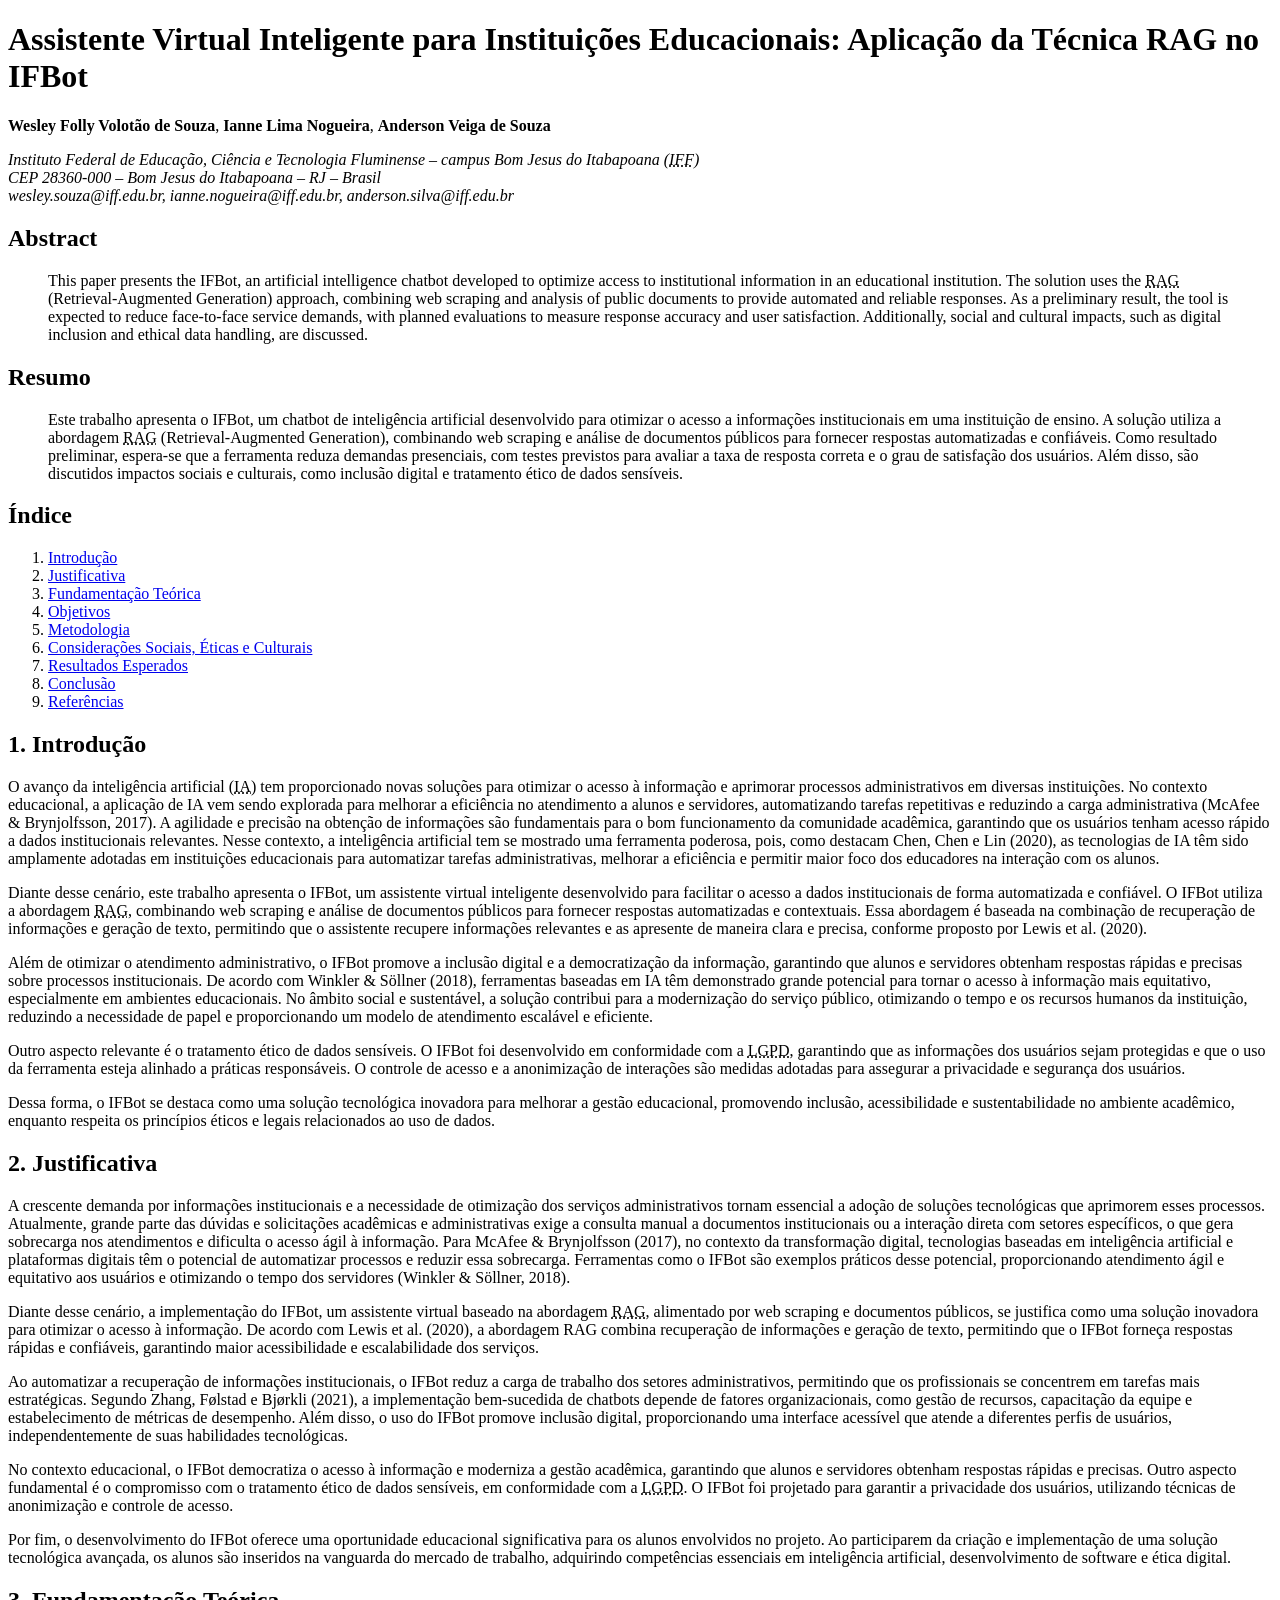
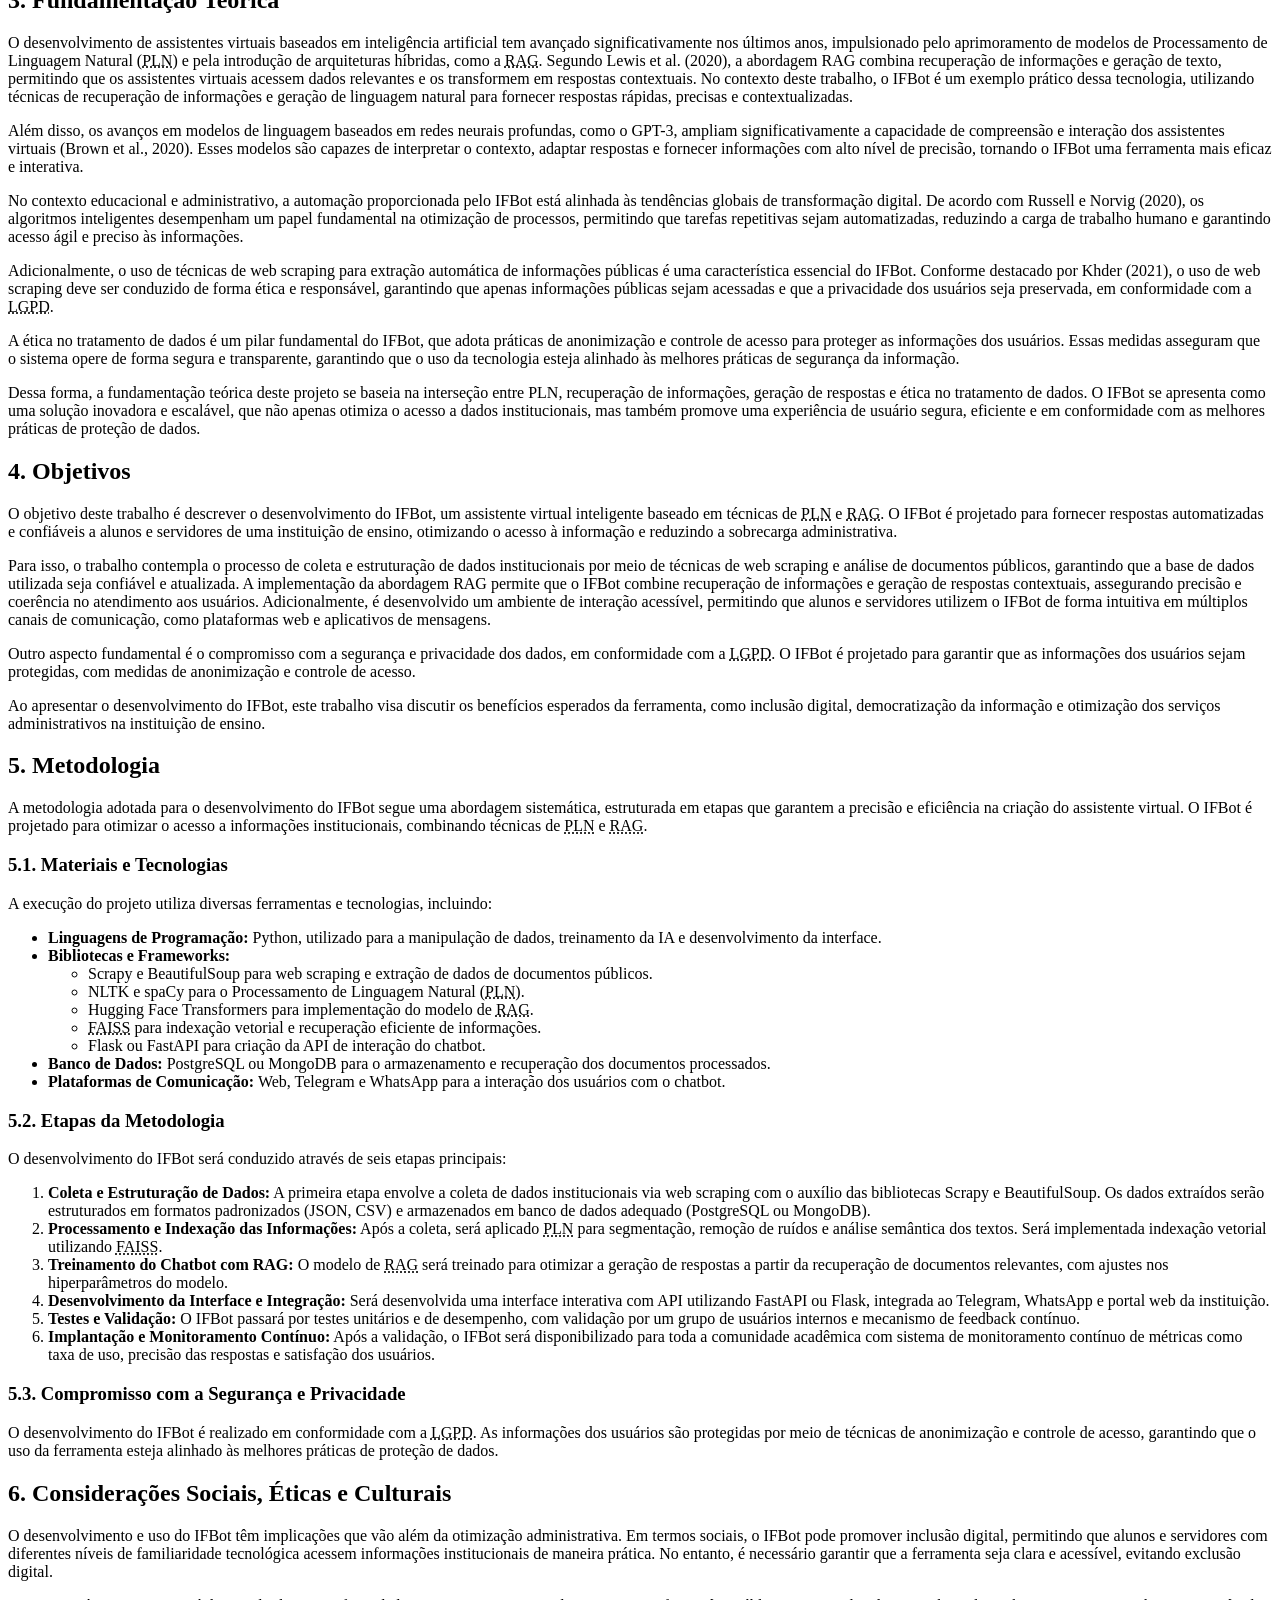
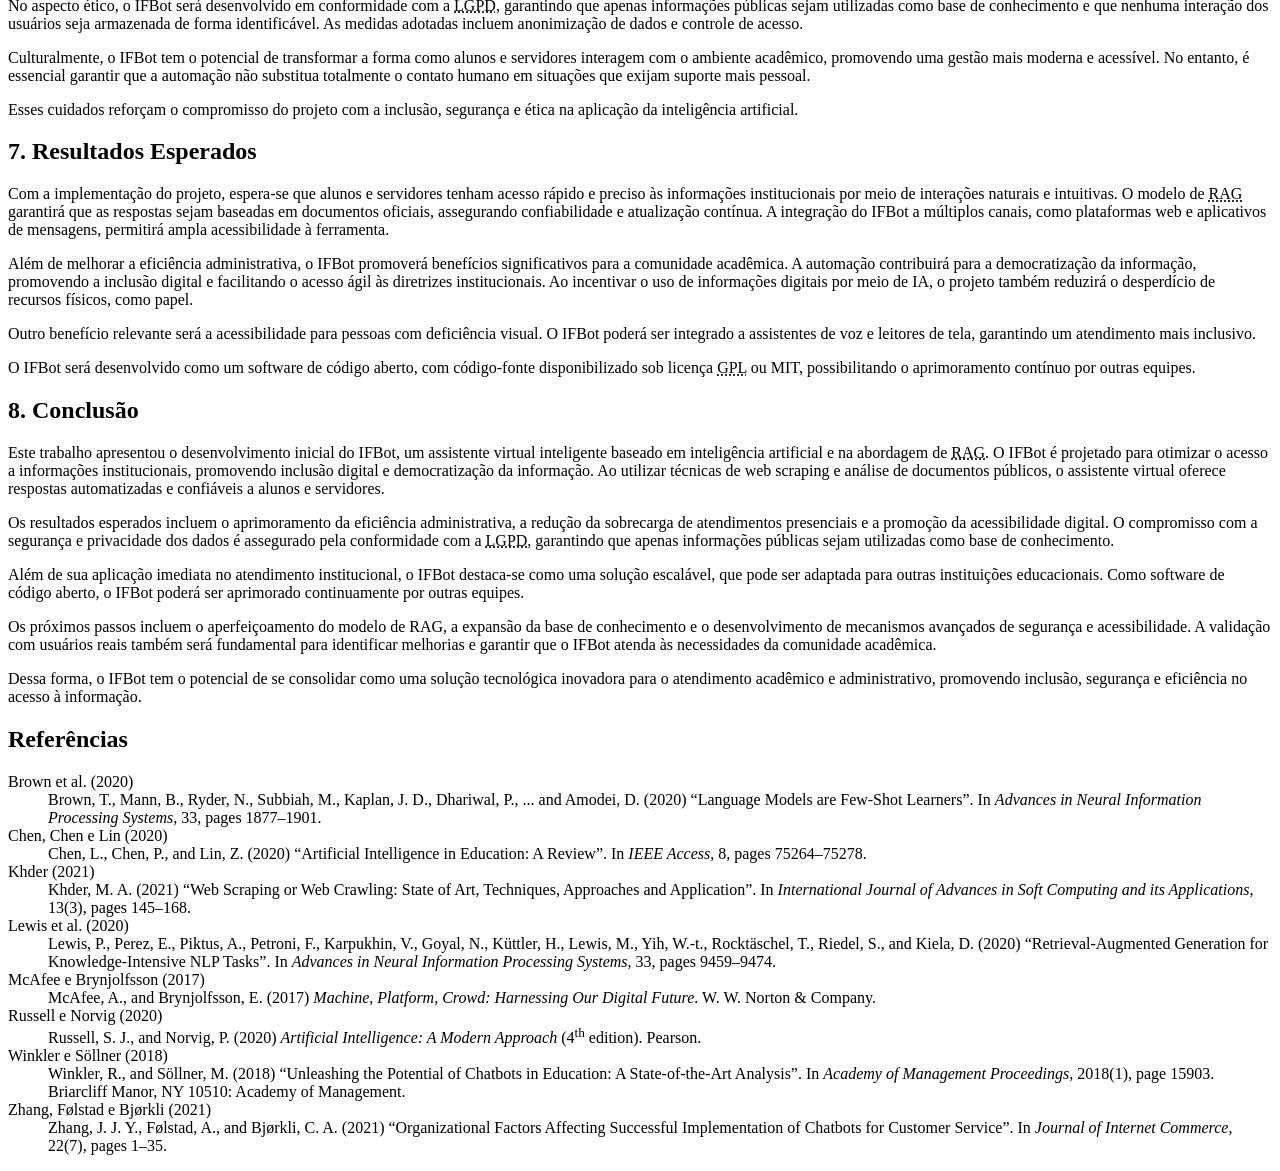
<file: index.html>
<!DOCTYPE html>
<html lang="pt-br">
  <head>
    <meta charset="UTF-8">
    <meta name="viewport" content="width=device-width, initial-scale=1.0">
    <title>IFBot - Assistente Virtual Inteligente para Instituições Educacionais</title>
  </head>
  <body>

    <h1>Assistente Virtual Inteligente para Instituições Educacionais: Aplicação da Técnica RAG no IFBot</h1>

    <p>
      <strong>Wesley Folly Volotão de Souza</strong>,
      <strong>Ianne Lima Nogueira</strong>,
      <strong>Anderson Veiga de Souza</strong>
    </p>

    <address>
      Instituto Federal de Educação, Ciência e Tecnologia Fluminense – campus Bom Jesus do Itabapoana
      (<abbr title="Instituto Federal Fluminense">IFF</abbr>)<br>
      CEP 28360-000 – Bom Jesus do Itabapoana – RJ – Brasil<br>
      wesley.souza@iff.edu.br, ianne.nogueira@iff.edu.br, anderson.silva@iff.edu.br
    </address>

    <h2>Abstract</h2>
    <blockquote>
      This paper presents the IFBot, an artificial intelligence chatbot developed to optimize access to
      institutional information in an educational institution. The solution uses the
      <abbr title="Retrieval-Augmented Generation">RAG</abbr> (Retrieval-Augmented Generation) approach,
      combining web scraping and analysis of public documents to provide automated and reliable responses.
      As a preliminary result, the tool is expected to reduce face-to-face service demands, with planned
      evaluations to measure response accuracy and user satisfaction. Additionally, social and cultural
      impacts, such as digital inclusion and ethical data handling, are discussed.
    </blockquote>

    <h2>Resumo</h2>
    <blockquote>
      Este trabalho apresenta o IFBot, um chatbot de inteligência artificial desenvolvido para otimizar o
      acesso a informações institucionais em uma instituição de ensino. A solução utiliza a abordagem
      <abbr title="Retrieval-Augmented Generation">RAG</abbr> (Retrieval-Augmented Generation), combinando
      web scraping e análise de documentos públicos para fornecer respostas automatizadas e confiáveis. Como
      resultado preliminar, espera-se que a ferramenta reduza demandas presenciais, com testes previstos para
      avaliar a taxa de resposta correta e o grau de satisfação dos usuários. Além disso, são discutidos
      impactos sociais e culturais, como inclusão digital e tratamento ético de dados sensíveis.
    </blockquote>

    <h2>Índice</h2>
    <ol>
      <li><a href="#introducao">Introdução</a></li>
      <li><a href="#justificativa">Justificativa</a></li>
      <li><a href="#fundamentacao">Fundamentação Teórica</a></li>
      <li><a href="#objetivos">Objetivos</a></li>
      <li><a href="#metodologia">Metodologia</a></li>
      <li><a href="#consideracoes">Considerações Sociais, Éticas e Culturais</a></li>
      <li><a href="#resultados">Resultados Esperados</a></li>
      <li><a href="#conclusao">Conclusão</a></li>
      <li><a href="#referencias">Referências</a></li>
    </ol>

    <h2 id="introducao">1. Introdução</h2>
    <p>
      O avanço da inteligência artificial (<abbr title="Inteligência Artificial">IA</abbr>) tem proporcionado
      novas soluções para otimizar o acesso à informação e aprimorar processos administrativos em diversas
      instituições. No contexto educacional, a aplicação de IA vem sendo explorada para melhorar a eficiência
      no atendimento a alunos e servidores, automatizando tarefas repetitivas e reduzindo a carga administrativa
      (McAfee &amp; Brynjolfsson, 2017). A agilidade e precisão na obtenção de informações são fundamentais para
      o bom funcionamento da comunidade acadêmica, garantindo que os usuários tenham acesso rápido a dados
      institucionais relevantes. Nesse contexto, a inteligência artificial tem se mostrado uma ferramenta
      poderosa, pois, como destacam Chen, Chen e Lin (2020), as tecnologias de IA têm sido amplamente adotadas
      em instituições educacionais para automatizar tarefas administrativas, melhorar a eficiência e permitir
      maior foco dos educadores na interação com os alunos.
    </p>
    <p>
      Diante desse cenário, este trabalho apresenta o IFBot, um assistente virtual inteligente desenvolvido
      para facilitar o acesso a dados institucionais de forma automatizada e confiável. O IFBot utiliza a
      abordagem <abbr title="Retrieval-Augmented Generation">RAG</abbr>, combinando web scraping e análise de
      documentos públicos para fornecer respostas automatizadas e contextuais. Essa abordagem é baseada na
      combinação de recuperação de informações e geração de texto, permitindo que o assistente recupere
      informações relevantes e as apresente de maneira clara e precisa, conforme proposto por Lewis et al. (2020).
    </p>
    <p>
      Além de otimizar o atendimento administrativo, o IFBot promove a inclusão digital e a democratização da
      informação, garantindo que alunos e servidores obtenham respostas rápidas e precisas sobre processos
      institucionais. De acordo com Winkler &amp; Söllner (2018), ferramentas baseadas em IA têm demonstrado
      grande potencial para tornar o acesso à informação mais equitativo, especialmente em ambientes educacionais.
      No âmbito social e sustentável, a solução contribui para a modernização do serviço público, otimizando o
      tempo e os recursos humanos da instituição, reduzindo a necessidade de papel e proporcionando um modelo de
      atendimento escalável e eficiente.
    </p>
    <p>
      Outro aspecto relevante é o tratamento ético de dados sensíveis. O IFBot foi desenvolvido em conformidade
      com a <abbr title="Lei Geral de Proteção de Dados">LGPD</abbr>, garantindo que as informações dos usuários
      sejam protegidas e que o uso da ferramenta esteja alinhado a práticas responsáveis. O controle de acesso e
      a anonimização de interações são medidas adotadas para assegurar a privacidade e segurança dos usuários.
    </p>
    <p>
      Dessa forma, o IFBot se destaca como uma solução tecnológica inovadora para melhorar a gestão educacional,
      promovendo inclusão, acessibilidade e sustentabilidade no ambiente acadêmico, enquanto respeita os
      princípios éticos e legais relacionados ao uso de dados.
    </p>

    <h2 id="justificativa">2. Justificativa</h2>
    <p>
      A crescente demanda por informações institucionais e a necessidade de otimização dos serviços
      administrativos tornam essencial a adoção de soluções tecnológicas que aprimorem esses processos.
      Atualmente, grande parte das dúvidas e solicitações acadêmicas e administrativas exige a consulta manual
      a documentos institucionais ou a interação direta com setores específicos, o que gera sobrecarga nos
      atendimentos e dificulta o acesso ágil à informação. Para McAfee &amp; Brynjolfsson (2017), no contexto
      da transformação digital, tecnologias baseadas em inteligência artificial e plataformas digitais têm o
      potencial de automatizar processos e reduzir essa sobrecarga. Ferramentas como o IFBot são exemplos
      práticos desse potencial, proporcionando atendimento ágil e equitativo aos usuários e otimizando o tempo
      dos servidores (Winkler &amp; Söllner, 2018).
    </p>
    <p>
      Diante desse cenário, a implementação do IFBot, um assistente virtual baseado na abordagem
      <abbr title="Retrieval-Augmented Generation">RAG</abbr>, alimentado por web scraping e documentos
      públicos, se justifica como uma solução inovadora para otimizar o acesso à informação. De acordo com
      Lewis et al. (2020), a abordagem RAG combina recuperação de informações e geração de texto, permitindo
      que o IFBot forneça respostas rápidas e confiáveis, garantindo maior acessibilidade e escalabilidade
      dos serviços.
    </p>
    <p>
      Ao automatizar a recuperação de informações institucionais, o IFBot reduz a carga de trabalho dos setores
      administrativos, permitindo que os profissionais se concentrem em tarefas mais estratégicas. Segundo Zhang,
      Følstad e Bjørkli (2021), a implementação bem-sucedida de chatbots depende de fatores organizacionais,
      como gestão de recursos, capacitação da equipe e estabelecimento de métricas de desempenho. Além disso,
      o uso do IFBot promove inclusão digital, proporcionando uma interface acessível que atende a diferentes
      perfis de usuários, independentemente de suas habilidades tecnológicas.
    </p>
    <p>
      No contexto educacional, o IFBot democratiza o acesso à informação e moderniza a gestão acadêmica,
      garantindo que alunos e servidores obtenham respostas rápidas e precisas. Outro aspecto fundamental é o
      compromisso com o tratamento ético de dados sensíveis, em conformidade com a
      <abbr title="Lei Geral de Proteção de Dados">LGPD</abbr>. O IFBot foi projetado para garantir a
      privacidade dos usuários, utilizando técnicas de anonimização e controle de acesso.
    </p>
    <p>
      Por fim, o desenvolvimento do IFBot oferece uma oportunidade educacional significativa para os alunos
      envolvidos no projeto. Ao participarem da criação e implementação de uma solução tecnológica avançada,
      os alunos são inseridos na vanguarda do mercado de trabalho, adquirindo competências essenciais em
      inteligência artificial, desenvolvimento de software e ética digital.
    </p>

    <h2 id="fundamentacao">3. Fundamentação Teórica</h2>
    <p>
      O desenvolvimento de assistentes virtuais baseados em inteligência artificial tem avançado
      significativamente nos últimos anos, impulsionado pelo aprimoramento de modelos de Processamento de
      Linguagem Natural (<abbr title="Processamento de Linguagem Natural">PLN</abbr>) e pela introdução de
      arquiteturas híbridas, como a <abbr title="Retrieval-Augmented Generation">RAG</abbr>. Segundo Lewis
      et al. (2020), a abordagem RAG combina recuperação de informações e geração de texto, permitindo que os
      assistentes virtuais acessem dados relevantes e os transformem em respostas contextuais. No contexto deste
      trabalho, o IFBot é um exemplo prático dessa tecnologia, utilizando técnicas de recuperação de informações
      e geração de linguagem natural para fornecer respostas rápidas, precisas e contextualizadas.
    </p>
    <p>
      Além disso, os avanços em modelos de linguagem baseados em redes neurais profundas, como o GPT-3, ampliam
      significativamente a capacidade de compreensão e interação dos assistentes virtuais (Brown et al., 2020).
      Esses modelos são capazes de interpretar o contexto, adaptar respostas e fornecer informações com alto
      nível de precisão, tornando o IFBot uma ferramenta mais eficaz e interativa.
    </p>
    <p>
      No contexto educacional e administrativo, a automação proporcionada pelo IFBot está alinhada às tendências
      globais de transformação digital. De acordo com Russell e Norvig (2020), os algoritmos inteligentes
      desempenham um papel fundamental na otimização de processos, permitindo que tarefas repetitivas sejam
      automatizadas, reduzindo a carga de trabalho humano e garantindo acesso ágil e preciso às informações.
    </p>
    <p>
      Adicionalmente, o uso de técnicas de web scraping para extração automática de informações públicas é uma
      característica essencial do IFBot. Conforme destacado por Khder (2021), o uso de web scraping deve ser
      conduzido de forma ética e responsável, garantindo que apenas informações públicas sejam acessadas e que
      a privacidade dos usuários seja preservada, em conformidade com a
      <abbr title="Lei Geral de Proteção de Dados">LGPD</abbr>.
    </p>
    <p>
      A ética no tratamento de dados é um pilar fundamental do IFBot, que adota práticas de anonimização e
      controle de acesso para proteger as informações dos usuários. Essas medidas asseguram que o sistema opere
      de forma segura e transparente, garantindo que o uso da tecnologia esteja alinhado às melhores práticas
      de segurança da informação.
    </p>
    <p>
      Dessa forma, a fundamentação teórica deste projeto se baseia na interseção entre PLN, recuperação de
      informações, geração de respostas e ética no tratamento de dados. O IFBot se apresenta como uma solução
      inovadora e escalável, que não apenas otimiza o acesso a dados institucionais, mas também promove uma
      experiência de usuário segura, eficiente e em conformidade com as melhores práticas de proteção de dados.
    </p>

    <h2 id="objetivos">4. Objetivos</h2>
    <p>
      O objetivo deste trabalho é descrever o desenvolvimento do IFBot, um assistente virtual inteligente
      baseado em técnicas de <abbr title="Processamento de Linguagem Natural">PLN</abbr> e
      <abbr title="Retrieval-Augmented Generation">RAG</abbr>. O IFBot é projetado para fornecer respostas
      automatizadas e confiáveis a alunos e servidores de uma instituição de ensino, otimizando o acesso à
      informação e reduzindo a sobrecarga administrativa.
    </p>
    <p>
      Para isso, o trabalho contempla o processo de coleta e estruturação de dados institucionais por meio de
      técnicas de web scraping e análise de documentos públicos, garantindo que a base de dados utilizada seja
      confiável e atualizada. A implementação da abordagem RAG permite que o IFBot combine recuperação de
      informações e geração de respostas contextuais, assegurando precisão e coerência no atendimento aos
      usuários. Adicionalmente, é desenvolvido um ambiente de interação acessível, permitindo que alunos e
      servidores utilizem o IFBot de forma intuitiva em múltiplos canais de comunicação, como plataformas web
      e aplicativos de mensagens.
    </p>
    <p>
      Outro aspecto fundamental é o compromisso com a segurança e privacidade dos dados, em conformidade com a
      <abbr title="Lei Geral de Proteção de Dados">LGPD</abbr>. O IFBot é projetado para garantir que as
      informações dos usuários sejam protegidas, com medidas de anonimização e controle de acesso.
    </p>
    <p>
      Ao apresentar o desenvolvimento do IFBot, este trabalho visa discutir os benefícios esperados da
      ferramenta, como inclusão digital, democratização da informação e otimização dos serviços administrativos
      na instituição de ensino.
    </p>

    <h2 id="metodologia">5. Metodologia</h2>
    <p>
      A metodologia adotada para o desenvolvimento do IFBot segue uma abordagem sistemática, estruturada em
      etapas que garantem a precisão e eficiência na criação do assistente virtual. O IFBot é projetado para
      otimizar o acesso a informações institucionais, combinando técnicas de
      <abbr title="Processamento de Linguagem Natural">PLN</abbr> e
      <abbr title="Retrieval-Augmented Generation">RAG</abbr>.
    </p>

    <h3>5.1. Materiais e Tecnologias</h3>
    <p>A execução do projeto utiliza diversas ferramentas e tecnologias, incluindo:</p>
    <ul>
      <li>
        <strong>Linguagens de Programação:</strong> Python, utilizado para a manipulação de dados,
        treinamento da IA e desenvolvimento da interface.
      </li>
      <li>
        <strong>Bibliotecas e Frameworks:</strong>
        <ul>
          <li>Scrapy e BeautifulSoup para web scraping e extração de dados de documentos públicos.</li>
          <li>NLTK e spaCy para o Processamento de Linguagem Natural (<abbr title="Processamento de Linguagem Natural">PLN</abbr>).</li>
          <li>Hugging Face Transformers para implementação do modelo de <abbr title="Retrieval-Augmented Generation">RAG</abbr>.</li>
          <li><abbr title="Facebook AI Similarity Search">FAISS</abbr> para indexação vetorial e recuperação eficiente de informações.</li>
          <li>Flask ou FastAPI para criação da API de interação do chatbot.</li>
        </ul>
      </li>
      <li><strong>Banco de Dados:</strong> PostgreSQL ou MongoDB para o armazenamento e recuperação dos documentos processados.</li>
      <li><strong>Plataformas de Comunicação:</strong> Web, Telegram e WhatsApp para a interação dos usuários com o chatbot.</li>
    </ul>

    <h3>5.2. Etapas da Metodologia</h3>
    <p>O desenvolvimento do IFBot será conduzido através de seis etapas principais:</p>
    <ol>
      <li>
        <strong>Coleta e Estruturação de Dados:</strong> A primeira etapa envolve a coleta de dados
        institucionais via web scraping com o auxílio das bibliotecas Scrapy e BeautifulSoup. Os dados
        extraídos serão estruturados em formatos padronizados (JSON, CSV) e armazenados em banco de dados
        adequado (PostgreSQL ou MongoDB).
      </li>
      <li>
        <strong>Processamento e Indexação das Informações:</strong> Após a coleta, será aplicado
        <abbr title="Processamento de Linguagem Natural">PLN</abbr> para segmentação, remoção de ruídos e
        análise semântica dos textos. Será implementada indexação vetorial utilizando
        <abbr title="Facebook AI Similarity Search">FAISS</abbr>.
      </li>
      <li>
        <strong>Treinamento do Chatbot com RAG:</strong> O modelo de
        <abbr title="Retrieval-Augmented Generation">RAG</abbr> será treinado para otimizar a geração de
        respostas a partir da recuperação de documentos relevantes, com ajustes nos hiperparâmetros do modelo.
      </li>
      <li>
        <strong>Desenvolvimento da Interface e Integração:</strong> Será desenvolvida uma interface interativa
        com API utilizando FastAPI ou Flask, integrada ao Telegram, WhatsApp e portal web da instituição.
      </li>
      <li>
        <strong>Testes e Validação:</strong> O IFBot passará por testes unitários e de desempenho, com
        validação por um grupo de usuários internos e mecanismo de feedback contínuo.
      </li>
      <li>
        <strong>Implantação e Monitoramento Contínuo:</strong> Após a validação, o IFBot será disponibilizado
        para toda a comunidade acadêmica com sistema de monitoramento contínuo de métricas como taxa de uso,
        precisão das respostas e satisfação dos usuários.
      </li>
    </ol>

    <h3>5.3. Compromisso com a Segurança e Privacidade</h3>
    <p>
      O desenvolvimento do IFBot é realizado em conformidade com a
      <abbr title="Lei Geral de Proteção de Dados">LGPD</abbr>. As informações dos usuários são protegidas
      por meio de técnicas de anonimização e controle de acesso, garantindo que o uso da ferramenta esteja
      alinhado às melhores práticas de proteção de dados.
    </p>

    <h2 id="consideracoes">6. Considerações Sociais, Éticas e Culturais</h2>
    <p>
      O desenvolvimento e uso do IFBot têm implicações que vão além da otimização administrativa. Em termos
      sociais, o IFBot pode promover inclusão digital, permitindo que alunos e servidores com diferentes
      níveis de familiaridade tecnológica acessem informações institucionais de maneira prática. No entanto,
      é necessário garantir que a ferramenta seja clara e acessível, evitando exclusão digital.
    </p>
    <p>
      No aspecto ético, o IFBot será desenvolvido em conformidade com a
      <abbr title="Lei Geral de Proteção de Dados">LGPD</abbr>, garantindo que apenas informações públicas
      sejam utilizadas como base de conhecimento e que nenhuma interação dos usuários seja armazenada de forma
      identificável. As medidas adotadas incluem anonimização de dados e controle de acesso.
    </p>
    <p>
      Culturalmente, o IFBot tem o potencial de transformar a forma como alunos e servidores interagem com o
      ambiente acadêmico, promovendo uma gestão mais moderna e acessível. No entanto, é essencial garantir que
      a automação não substitua totalmente o contato humano em situações que exijam suporte mais pessoal.
    </p>
    <p>
      Esses cuidados reforçam o compromisso do projeto com a inclusão, segurança e ética na aplicação da
      inteligência artificial.
    </p>

    <h2 id="resultados">7. Resultados Esperados</h2>
    <p>
      Com a implementação do projeto, espera-se que alunos e servidores tenham acesso rápido e preciso às
      informações institucionais por meio de interações naturais e intuitivas. O modelo de
      <abbr title="Retrieval-Augmented Generation">RAG</abbr> garantirá que as respostas sejam baseadas em
      documentos oficiais, assegurando confiabilidade e atualização contínua. A integração do IFBot a múltiplos
      canais, como plataformas web e aplicativos de mensagens, permitirá ampla acessibilidade à ferramenta.
    </p>
    <p>
      Além de melhorar a eficiência administrativa, o IFBot promoverá benefícios significativos para a
      comunidade acadêmica. A automação contribuirá para a democratização da informação, promovendo a inclusão
      digital e facilitando o acesso ágil às diretrizes institucionais. Ao incentivar o uso de informações
      digitais por meio de IA, o projeto também reduzirá o desperdício de recursos físicos, como papel.
    </p>
    <p>
      Outro benefício relevante será a acessibilidade para pessoas com deficiência visual. O IFBot poderá ser
      integrado a assistentes de voz e leitores de tela, garantindo um atendimento mais inclusivo.
    </p>
    <p>
      O IFBot será desenvolvido como um software de código aberto, com código-fonte disponibilizado sob licença
      <abbr title="General Public License">GPL</abbr> ou MIT, possibilitando o aprimoramento contínuo por
      outras equipes.
    </p>

    <h2 id="conclusao">8. Conclusão</h2>
    <p>
      Este trabalho apresentou o desenvolvimento inicial do IFBot, um assistente virtual inteligente baseado em
      inteligência artificial e na abordagem de <abbr title="Retrieval-Augmented Generation">RAG</abbr>. O IFBot
      é projetado para otimizar o acesso a informações institucionais, promovendo inclusão digital e
      democratização da informação. Ao utilizar técnicas de web scraping e análise de documentos públicos, o
      assistente virtual oferece respostas automatizadas e confiáveis a alunos e servidores.
    </p>
    <p>
      Os resultados esperados incluem o aprimoramento da eficiência administrativa, a redução da sobrecarga de
      atendimentos presenciais e a promoção da acessibilidade digital. O compromisso com a segurança e
      privacidade dos dados é assegurado pela conformidade com a
      <abbr title="Lei Geral de Proteção de Dados">LGPD</abbr>, garantindo que apenas informações públicas
      sejam utilizadas como base de conhecimento.
    </p>
    <p>
      Além de sua aplicação imediata no atendimento institucional, o IFBot destaca-se como uma solução
      escalável, que pode ser adaptada para outras instituições educacionais. Como software de código aberto,
      o IFBot poderá ser aprimorado continuamente por outras equipes.
    </p>
    <p>
      Os próximos passos incluem o aperfeiçoamento do modelo de RAG, a expansão da base de conhecimento e o
      desenvolvimento de mecanismos avançados de segurança e acessibilidade. A validação com usuários reais
      também será fundamental para identificar melhorias e garantir que o IFBot atenda às necessidades da
      comunidade acadêmica.
    </p>
    <p>
      Dessa forma, o IFBot tem o potencial de se consolidar como uma solução tecnológica inovadora para o
      atendimento acadêmico e administrativo, promovendo inclusão, segurança e eficiência no acesso à
      informação.
    </p>

    <h2 id="referencias">Referências</h2>
    <dl>
      <dt>Brown et al. (2020)</dt>
      <dd>
        Brown, T., Mann, B., Ryder, N., Subbiah, M., Kaplan, J. D., Dhariwal, P., ... and Amodei, D. (2020)
        <q>Language Models are Few-Shot Learners</q>. In <em>Advances in Neural Information Processing
        Systems</em>, 33, pages 1877–1901.
      </dd>

      <dt>Chen, Chen e Lin (2020)</dt>
      <dd>
        Chen, L., Chen, P., and Lin, Z. (2020) <q>Artificial Intelligence in Education: A Review</q>.
        In <em>IEEE Access</em>, 8, pages 75264–75278.
      </dd>

      <dt>Khder (2021)</dt>
      <dd>
        Khder, M. A. (2021) <q>Web Scraping or Web Crawling: State of Art, Techniques, Approaches and
        Application</q>. In <em>International Journal of Advances in Soft Computing and its Applications</em>,
        13(3), pages 145–168.
      </dd>

      <dt>Lewis et al. (2020)</dt>
      <dd>
        Lewis, P., Perez, E., Piktus, A., Petroni, F., Karpukhin, V., Goyal, N., Küttler, H., Lewis, M.,
        Yih, W.-t., Rocktäschel, T., Riedel, S., and Kiela, D. (2020) <q>Retrieval-Augmented Generation
        for Knowledge-Intensive NLP Tasks</q>. In <em>Advances in Neural Information Processing Systems</em>,
        33, pages 9459–9474.
      </dd>

      <dt>McAfee e Brynjolfsson (2017)</dt>
      <dd>
        McAfee, A., and Brynjolfsson, E. (2017) <em>Machine, Platform, Crowd: Harnessing Our Digital
        Future</em>. W. W. Norton &amp; Company.
      </dd>

      <dt>Russell e Norvig (2020)</dt>
      <dd>
        Russell, S. J., and Norvig, P. (2020) <em>Artificial Intelligence: A Modern Approach</em>
        (4<sup>th</sup> edition). Pearson.
      </dd>

      <dt>Winkler e Söllner (2018)</dt>
      <dd>
        Winkler, R., and Söllner, M. (2018) <q>Unleashing the Potential of Chatbots in Education:
        A State-of-the-Art Analysis</q>. In <em>Academy of Management Proceedings</em>, 2018(1),
        page 15903. Briarcliff Manor, NY 10510: Academy of Management.
      </dd>

      <dt>Zhang, Følstad e Bjørkli (2021)</dt>
      <dd>
        Zhang, J. J. Y., Følstad, A., and Bjørkli, C. A. (2021) <q>Organizational Factors Affecting
        Successful Implementation of Chatbots for Customer Service</q>. In <em>Journal of Internet
        Commerce</em>, 22(7), pages 1–35.
      </dd>
    </dl>

  </body>
</html>
</file>
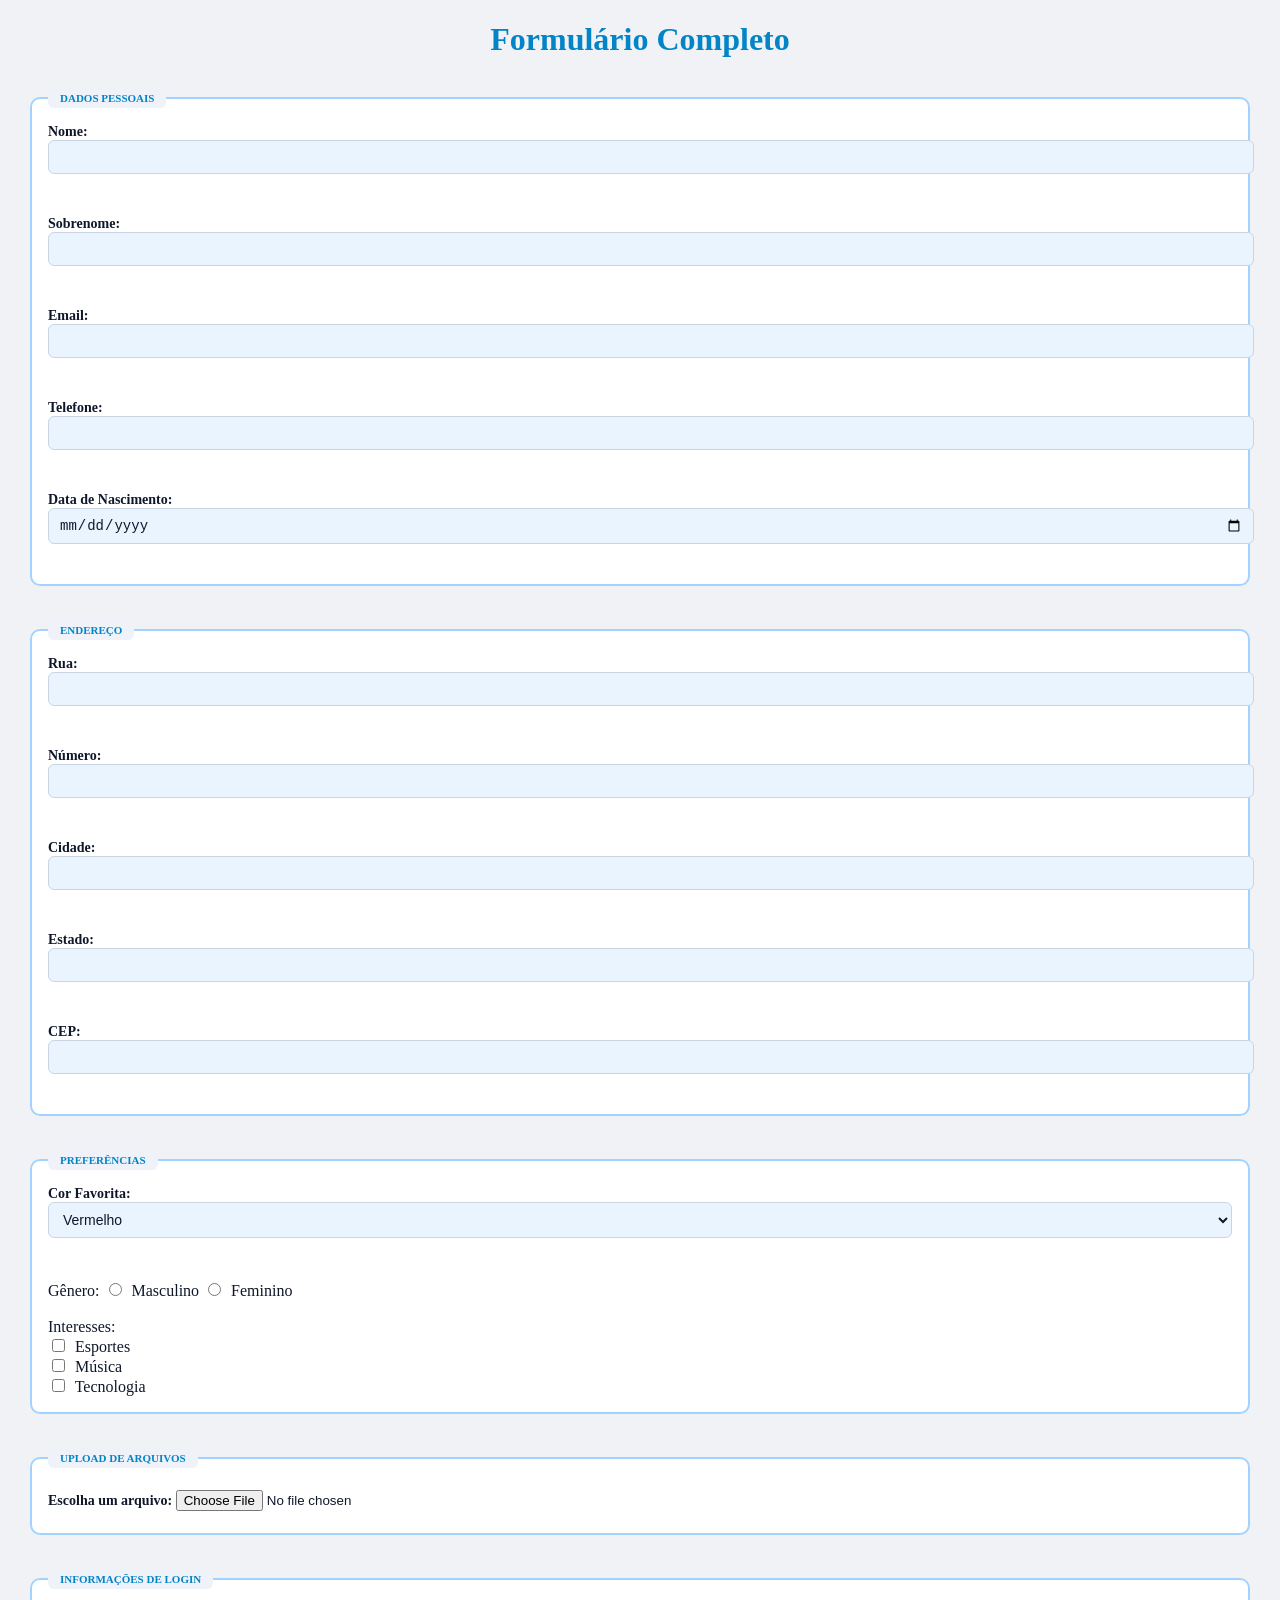
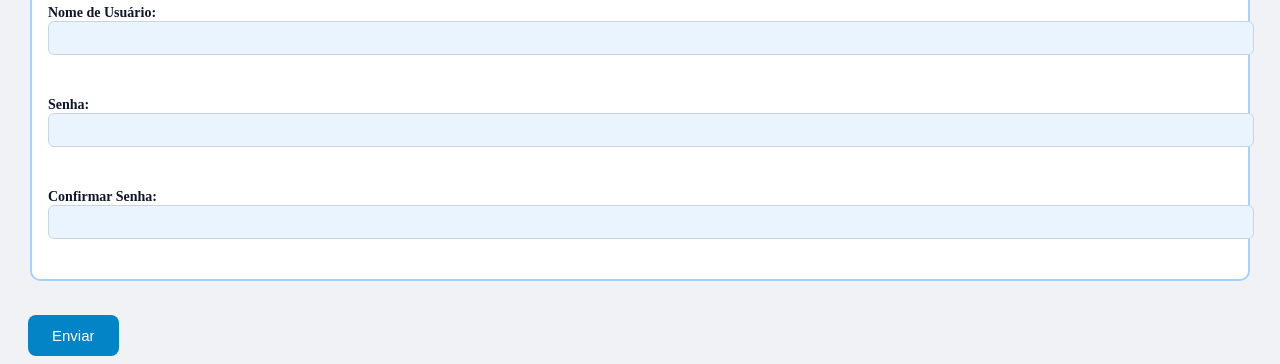
<file: formulario (1).html>
<!DOCTYPE html>
<html lang="pt-br">
    <head>
        <meta charset="UTF-8">
        <meta http-equiv="X-UA-Compatible" content="IE=edge">
        <meta name="viewport" content="width=device-width, initial-scale=1.0">
        <title>Formulário Completo</title>
        <link rel="stylesheet" href="style.css">
    </head>
    <body>
        <h1>Formulário Completo</h1>

        <form action="/action_page.php" method="post">

            <fieldset>
                <legend>Dados Pessoais</legend>

                <label>Nome:<br>
                <input type="text" required></label><br><br>

                <label>Sobrenome:<br>
                <input type="text" required></label><br><br>

                <label>Email:<br>
                <input type="text" required></label><br><br>

                <label>Telefone:<br>
                <input type="text" required></label><br><br>

                <label>Data de Nascimento:<br>
                <input type="date" required></label><br>

            </fieldset>
            <br>

            <fieldset>
                <legend>Endereço</legend>

                <label>Rua:<br>
                <input type="text" required></label><br><br>

                <label>Número:<br>
                <input type="text" required></label><br><br>

                <label>Cidade:<br>
                <input type="text" required></label><br><br>

                <label>Estado:<br>
                <input type="text" required></label><br><br>

                <label>CEP:<br>
                <input type="text" required></label><br>

            </fieldset>
            <br>

            <fieldset>
                <legend>Preferências</legend>

                <label>Cor Favorita:<br>
                <select name="cor">
                    <option>Vermelho</option>
                </select></label><br><br>

                Gênero:
                <input type="radio" value="m" name="genero"> Masculino
                <input type="radio" value="f" name="genero"> Feminino
                <br><br>

                Interesses:<br>
                <input type="checkbox" value="esportes"> Esportes<br>
                <input type="checkbox" value="musica"> Música<br>
                <input type="checkbox" value="tecnologia"> Tecnologia

            </fieldset>
            <br>

            <fieldset>
                <legend>Upload de Arquivos</legend>

                <label>Escolha um arquivo:
                <input type="file"></label>

            </fieldset>
            <br>

            <fieldset>
                <legend>Informações de Login</legend>

                <label>Nome de Usuário:<br>
                <input type="text" required></label><br><br>

                <label>Senha:<br>
                <input type="password" required></label><br><br>

                <label>Confirmar Senha:<br>
                <input type="password" required></label><br>

            </fieldset>
            <br>

            <input type="submit" value="Enviar">

        </form>
    </body>
</html>
</file>
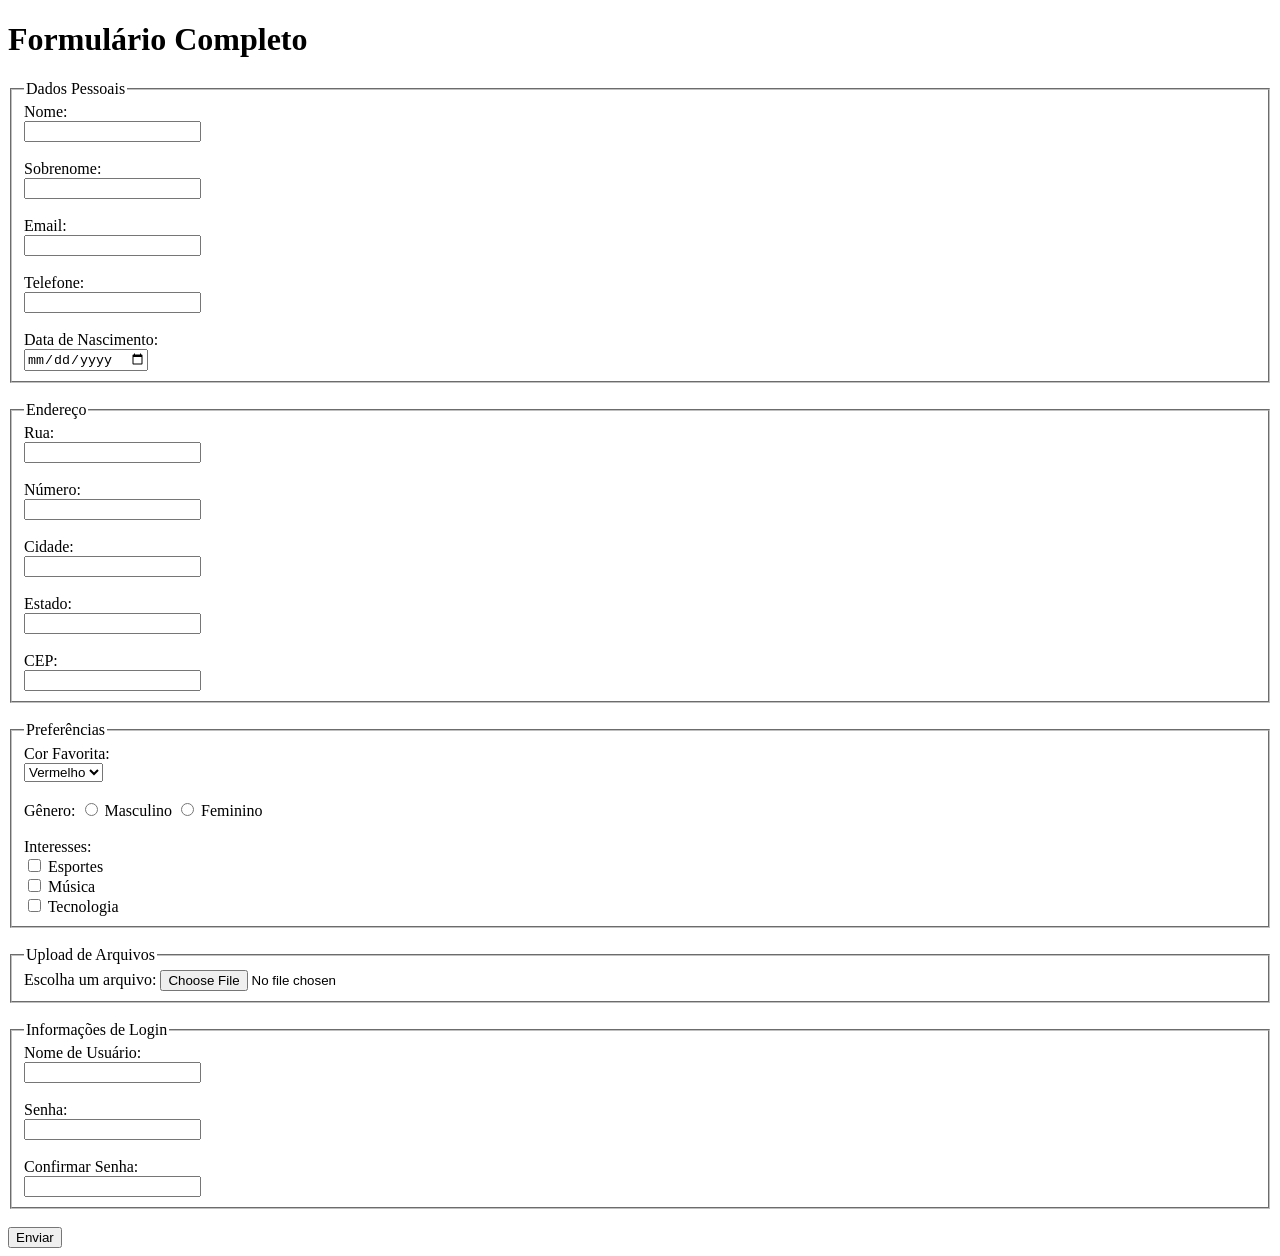
<file: formulario.html>
<!DOCTYPE html>
<html lang="pt-br">
    <head>
        <meta charset="UTF-8">
        <meta http-equiv="X-UA-Compatible" content="IE=edge">
        <meta name="viewport" content="width=device-width, initial-scale=1.0">
        <title>Formulário Completo</title>
    </head>
    <body>
        <h1>Formulário Completo</h1>

        <form action="/action_page.php" method="post">

            <fieldset>
                <legend>Dados Pessoais</legend>

                <label>Nome:<br>
                <input type="text" required></label><br><br>

                <label>Sobrenome:<br>
                <input type="text" required></label><br><br>

                <label>Email:<br>
                <input type="text" required></label><br><br>

                <label>Telefone:<br>
                <input type="text" required></label><br><br>

                <label>Data de Nascimento:<br>
                <input type="date" required></label><br>

            </fieldset>
            <br>

            <fieldset>
                <legend>Endereço</legend>

                <label>Rua:<br>
                <input type="text" required></label><br><br>

                <label>Número:<br>
                <input type="text" required></label><br><br>

                <label>Cidade:<br>
                <input type="text" required></label><br><br>

                <label>Estado:<br>
                <input type="text" required></label><br><br>

                <label>CEP:<br>
                <input type="text" required></label><br>

            </fieldset>
            <br>

            <fieldset>
                <legend>Preferências</legend>

                <label>Cor Favorita:<br>
                <select name="cor">
                    <option>Vermelho</option>
                </select></label><br><br>

                Gênero:
                <input type="radio" value="m" name="genero"> Masculino
                <input type="radio" value="f" name="genero"> Feminino
                <br><br>

                Interesses:<br>
                <input type="checkbox" value="esportes"> Esportes<br>
                <input type="checkbox" value="musica"> Música<br>
                <input type="checkbox" value="tecnologia"> Tecnologia

            </fieldset>
            <br>

            <fieldset>
                <legend>Upload de Arquivos</legend>

                <label>Escolha um arquivo:
                <input type="file"></label>

            </fieldset>
            <br>

            <fieldset>
                <legend>Informações de Login</legend>

                <label>Nome de Usuário:<br>
                <input type="text" required></label><br><br>

                <label>Senha:<br>
                <input type="password" required></label><br><br>

                <label>Confirmar Senha:<br>
                <input type="password" required></label><br>

            </fieldset>
            <br>

            <input type="submit" value="Enviar">

        </form>
    </body>
</html>
</file>
<file: style.css>
/* Estilo geral da página */
body {
    background-color: #f0f2f5;
    color: #0f172a;
    padding: 0 20px;
}

h1 {
    text-align: center;
    color: #0284c7;
    margin-bottom: 30px;
}

/* Cada seção do formulário */
fieldset {
    border: 2px solid #a2d2ff;
    border-radius: 10px;
    padding: 16px;
    margin-bottom: 16px;
    background-color: #ffffff;
}

legend {
    background-color: #f0f2fa;
    color: #0284c7;
    padding: 4px 12px;
    border-radius: 6px;
    text-transform: uppercase;
    font-size: 11px;
    font-weight: 700;
}

/* Labels em bloco, para o campo ficar sempre embaixo do nome */
label {
    display: block;
    margin-bottom: 6px;
    font-weight: 700;
    font-size: 14px;
}

/* Campos de texto, e-mail, senha, data etc. */
input[type="text"],
input[type="date"],
input[type="password"],
select {
    background-color: #eaf4ff;
    color: #0f172a;
    border: 1px solid #cbd5e1;
    border-radius: 6px;
    padding: 8px 10px;
    font-size: 14px;
    width: 100%;
    transition: 0.3s;
}

input[type="text"]:hover,
input[type="date"]:hover,
input[type="password"]:hover,
select:hover {
    background-color: #dceaff;
}

input[type="text"]:focus,
input[type="date"]:focus,
input[type="password"]:focus,
select:focus {
    outline: none;
    border-color: #0284c7;
    box-shadow: 0 0 3px rgba(2, 132, 199, 0.5);
}

/* Radio e checkbox com um respiro entre eles */
input[type="radio"],
input[type="checkbox"] {
    margin-right: 6px;
    cursor: pointer;
}

/* Upload de arquivo */
input[type="file"] {
    margin-top: 6px;
    cursor: pointer;
}

/* Botão de enviar */
input[type="submit"] {
    background-color: #0284c7;
    color: #ffffff;
    border: none;
    border-radius: 8px;
    padding: 12px 24px;
    font-size: 15px;
    cursor: pointer;
    transition: 0.3s;
}

input[type="submit"]:hover {
    background-color: #036694;
}
</file>
